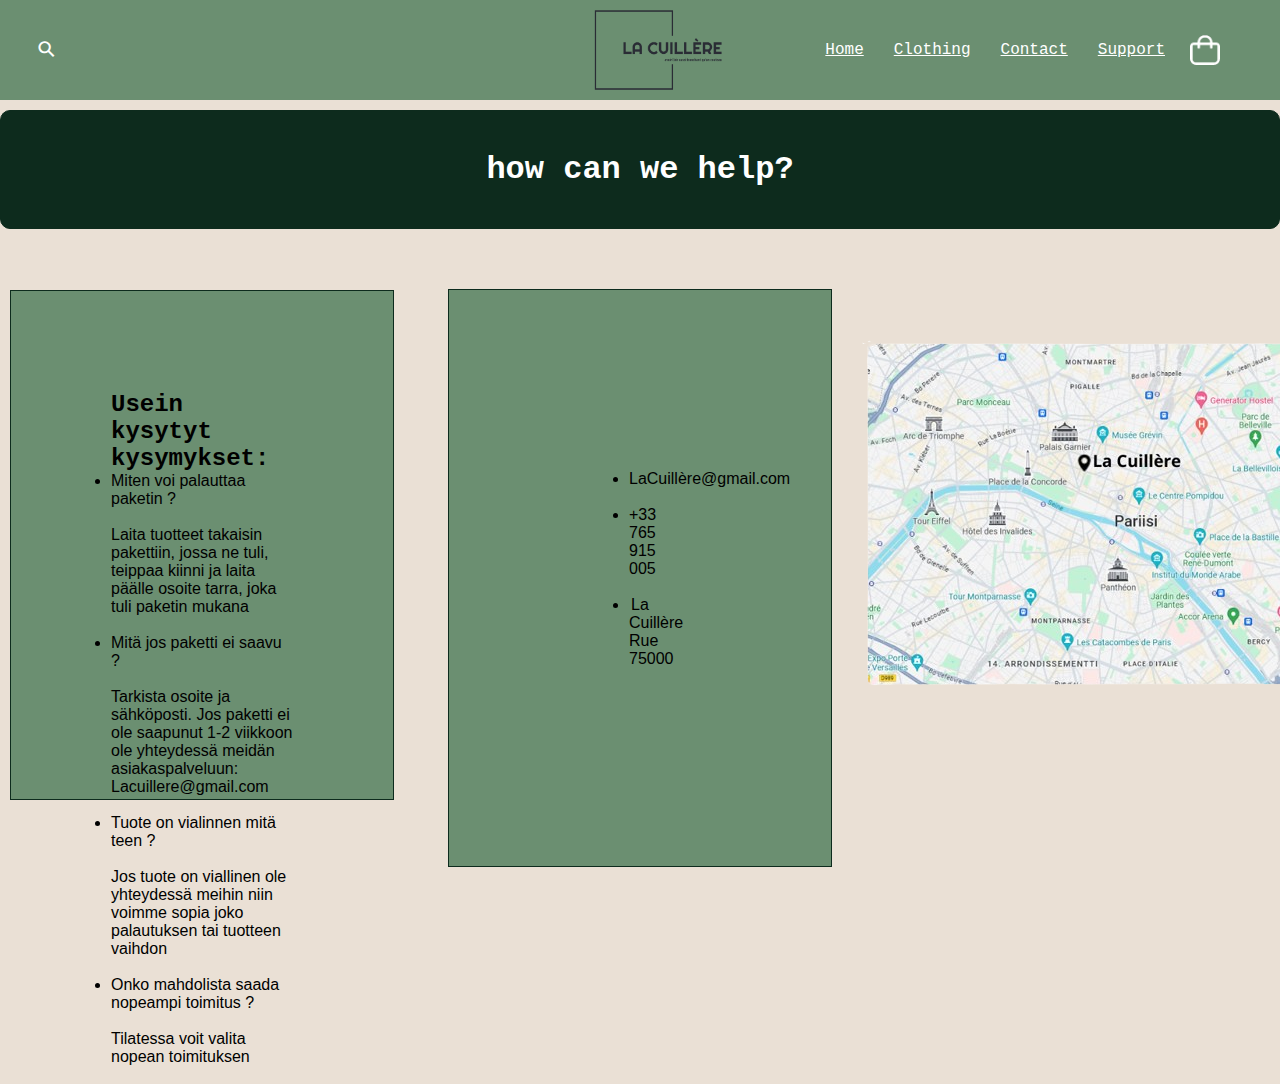
<file: sivut/tuki.html>
<!DOCTYPE html>
<html lang="en">
<head>
    <meta charset="UTF-8">
    <meta http-equiv="X-UA-Compatible" content="IE=edge">
    <meta name="viewport" content="width=device-width, initial-scale=1.0">
    <link rel="stylesheet" href="../css/main.css">
    <link rel="stylesheet" href="../css/rest.css">
    <title>la cuillère</title>
    <link rel="icon" type="image/x-icon" href="../img/spoon.png">
</head>
<body>
    <!--navbar-->
  <header class="header-main">

    <!-- Tämä on searchbar -->
   <!-- <li class="search">
            <div class="search-bar">
                    <form>
                            <input type="text" name="search" placeholder="Search...">
                    </form>
            </div>
    </li> -->
    <div class="search-container">
      <form action="/search" method="get">
        <input class="search" id="searchleft" type="search" name="q" placeholder="Search">
        <label class="button searchbutton" for="searchleft"><span class="mglass">&#9906;</span></label>
      </form>
    </div>
    <!--searchbar loppuu-->

  <div class="header-main-logo">
          <img src="../img/logo.png" width="159px" alt="logo">
  </div>
          <nav class="header-main-nav">
                  <ul>
                  <li><a href="../index.html">Home<a></li>
                  <li><a href="tuotteet.html">Clothing<a></li>
                  <li><a href="yhteystiedot.html">Contact<a></li>
                  <li><a href="tuki.html">Support<a></li>
                  </ul>
          </nav>
  <!--fb = laukun kuva , in = suurennuslasin kuva-->
  <div class="header-main-sm">
    <div>
    <a href="#"><div class="header-main-sm-fb"></div> </a>
    <!--<a href="#"><div class="header-main-sm-in"></div> </a>-->
    </div>
  </div>

</header>
<!--navbar loppuu-->

<!--Support sivu-->

<div class="ylä-laatikko">

        <h1>how can we help?</h1>

</div>

<div class="box-left">

        <h2>Usein kysytyt kysymykset:</h2> 

        <ul>
                <li>Miten voi palauttaa paketin ? <br><br>
                Laita tuotteet takaisin pakettiin, jossa ne tuli, teippaa kiinni ja laita päälle osoite tarra, joka tuli paketin mukana</li> <br>
                <li> Mitä jos paketti ei saavu ? <br><br>
                Tarkista osoite ja sähköposti. Jos paketti ei ole saapunut 1-2 viikkoon ole yhteydessä meidän asiakaspalveluun: Lacuillere@gmail.com</li> <br>
                <li> Tuote on vialinnen mitä teen ? <br><br>
                Jos tuote on viallinen ole yhteydessä meihin niin voimme sopia joko palautuksen tai tuotteen vaihdon</li ><br>
                <li>Onko mahdolista saada nopeampi toimitus ? <br><br>
                Tilatessa voit valita nopean toimituksen</li> <br>
        </ul>
       

</div>

<div class="box-1">

        <img src="../img/LA-.png" alt="kuva">

</div>

<div class="box-2">
        <ul>
        <li>LaCuillère@gmail.com</li>
        <br>
        <li>+33 765 915 005</li>
        <br>
        <li>La Cuillère Rue 75000</li>
        <br>
        </ul>

        
</div>

</body>
</html>
</file>
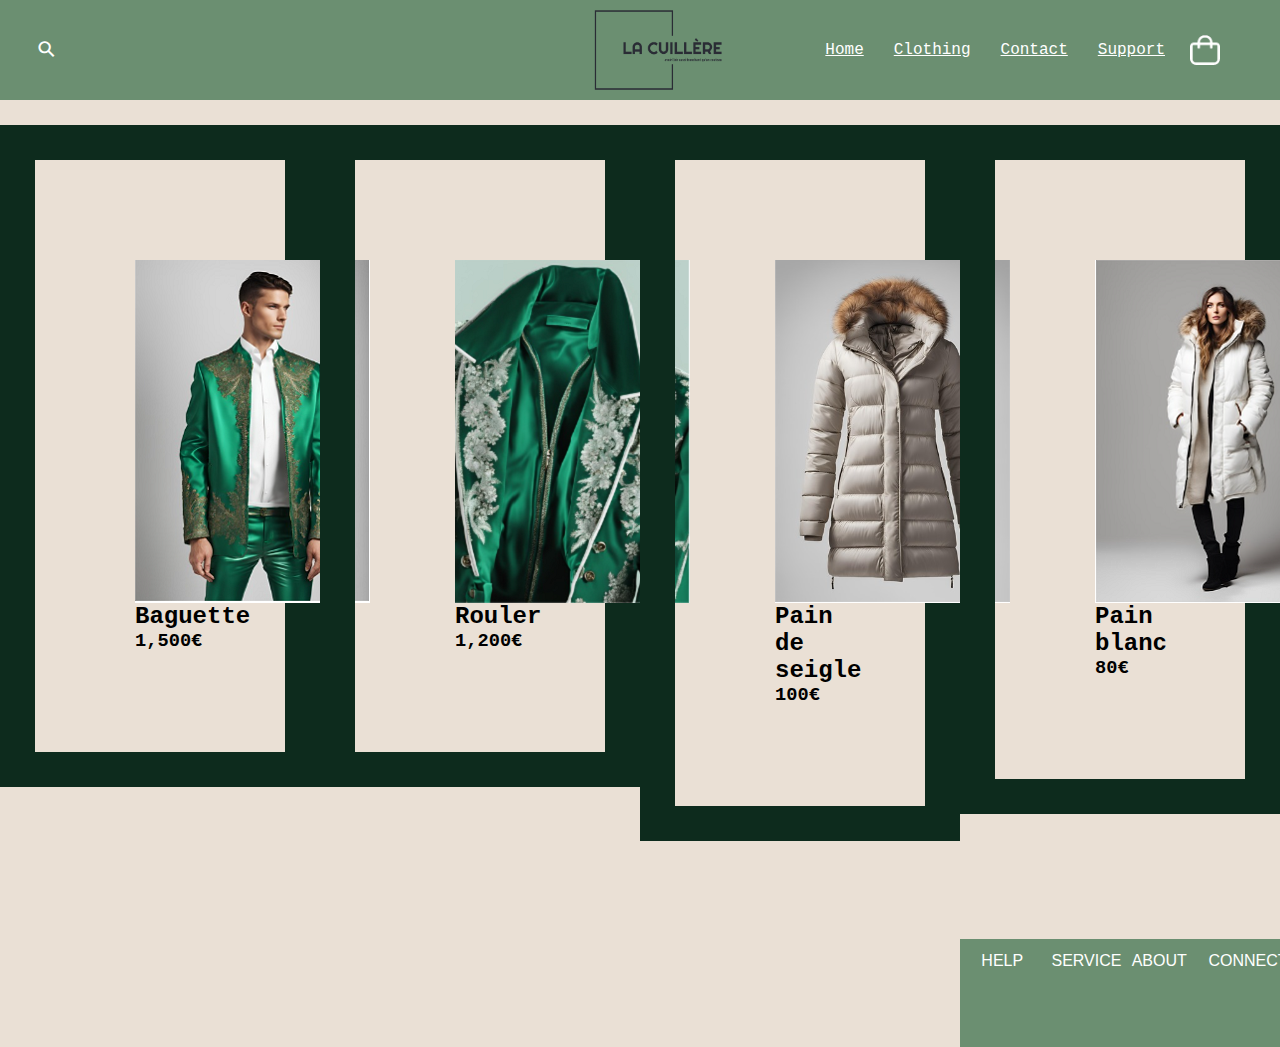
<file: sivut/tuotteet.html>
<!DOCTYPE html>
<html lang="en">
<head>
    <meta charset="UTF-8">
    <meta http-equiv="X-UA-Compatible" content="IE=edge">
    <meta name="viewport" content="width=device-width, initial-scale=1.0">
    <link type="text/javascript" href="../js/script.js">
    <link rel="stylesheet" href="../css/main.css">
    <link rel="stylesheet" href="../css/rest.css">
    <title>la cuillère</title>
    <link rel="icon" type="image/x-icon" href="../img/spoon.png">
</head>
<body>

    <header class="header-main">

        <!-- Tämä on searchbar -->
       <!-- <li class="search">
                <div class="search-bar">
                        <form>
                                <input type="text" name="search" placeholder="Search...">
                        </form>
                </div>
        </li> -->
        <div class="search-container">
          <form action="/search" method="get">
            <input class="search" id="searchleft" type="search" name="q" placeholder="Search">
            <label class="button searchbutton" for="searchleft"><span class="mglass">&#9906;</span></label>
          </form>
        </div>
        <!--searchbar loppuu-->
  
      <div class="header-main-logo">
              <img src="../img/logo.png" width="159px" alt="logo">
      </div>
              <nav class="header-main-nav">
                      <ul>
                      <li><a href="../index.html">Home<a></li>
                      <li><a href="tuotteet.html">Clothing<a></li>
                      <li><a href="yhteystiedot.html">Contact<a></li>
                      <li><a href="tuki.html">Support<a></li>
                      </ul>
              </nav>
      <!--fb = laukun kuva , in = suurennuslasin kuva-->
      <div class="header-main-sm">
        <div>
        <a href="#"><div class="header-main-sm-fb"></div> </a>
        <!--<a href="#"><div class="header-main-sm-in"></div> </a>-->
        </div>
      </div>
  
  </header>

        <div class="rivi">

        <div class="rivit">

                <img src="../img/takkimies-1.PNG" alt="takki">
                <h2> Baguette </h2>
                <h3> 1,500€ </h3>
        </div>

        <div class="rivit">

                <img src="../img/takki-1.PNG" alt="takkimies-1">
                <h2> Rouler </h2>
                <h3> 1,200€ </h3>
        </div>

        <div class="rivit">

                <img src="../img/takki-2.PNG" alt="takki2">
                <h2> Pain de seigle </h2>
                <h3> 100€ </h3>

        </div>

        <div class="rivit">

                <img src="../img/takkinainen-2.PNG" alt="takkinainen2">
                <h2> Pain blanc </h2>
                <h3> 80€ </h3>

        </div>

<!--footer eli sivun alhaalla oleva osio-->
<footer>
        <div class="footer-element1">
          <p>HELP</p>
        </div>
        <div class="footer-element2">
          <p>SERVICE</p>
        </div>
        <div class="footer-element3">
          <p>ABOUT</p>
        </div>
        <div class="footer-element4">
          <p>CONNECT</p>
        </div>
        <br> <br> <br>
      </footer>
      <!--footer päättyy-->
        
</body>
</html>
</file>
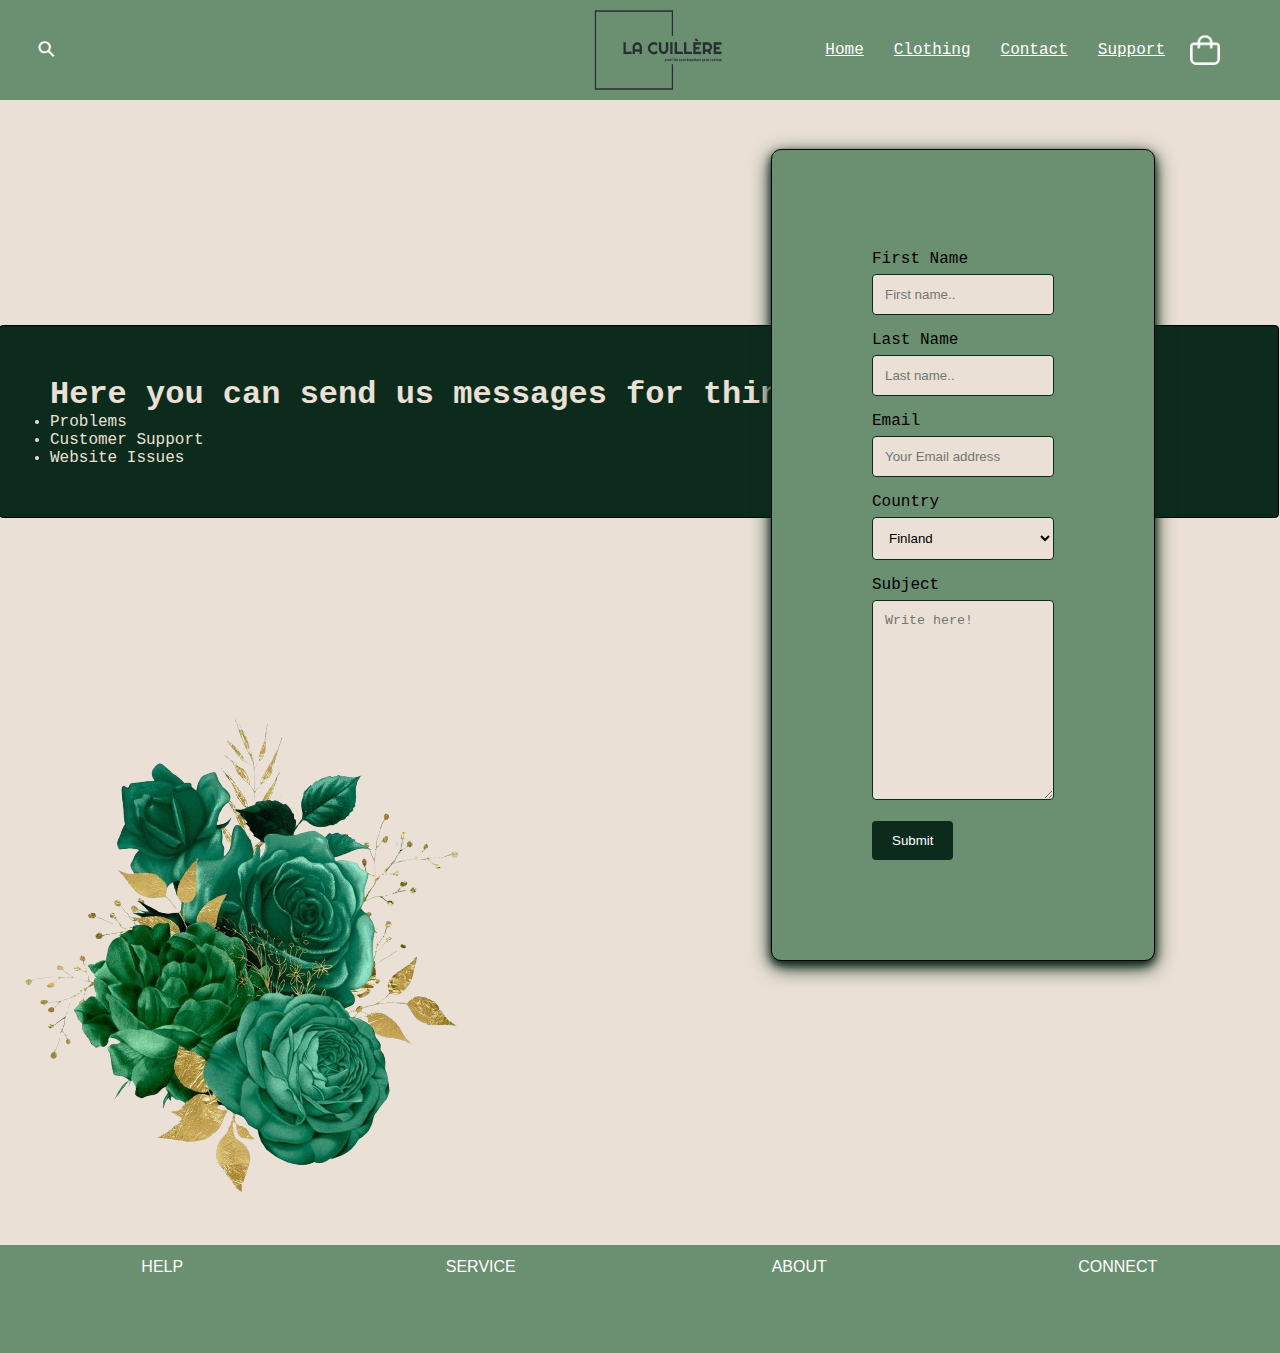
<file: sivut/yhteystiedot.html>
<!DOCTYPE html>
<html lang="en">
<head>
    <meta charset="UTF-8">
    <meta http-equiv="X-UA-Compatible" content="IE=edge">
    <meta name="viewport" content="width=device-width, initial-scale=1.0">
    <link rel="stylesheet" href="../css/main.css">
    <link rel="stylesheet" href="../css/rest.css">
    <script src="../js/script.js"></script>
    <title>la cuillère</title>
    <link rel="icon" type="image/x-icon" href="../img/spoon.png">
</head>
<body>
    <header class="header-main">

        <!-- Tämä on searchbar -->
       <!-- <li class="search">
                <div class="search-bar">
                        <form>
                                <input type="text" name="search" placeholder="Search...">
                        </form>
                </div>
        </li> -->
        <div class="search-container">
          <form action="/search" method="get">
            <input class="search" id="searchleft" type="search" name="q" placeholder="Search">
            <label class="button searchbutton" for="searchleft"><span class="mglass">&#9906;</span></label>
          </form>
        </div>
        <!--searchbar loppuu-->
  
      <div class="header-main-logo">
              <img src="../img/logo.png" width="159px" alt="logo">
      </div>
              <nav class="header-main-nav">
                      <ul>
                      <li><a href="../index.html">Home<a></li>
                      <li><a href="tuotteet.html">Clothing<a></li>
                      <li><a href="yhteystiedot.html">Contact<a></li>
                      <li><a href="tuki.html">Support<a></li>
                      </ul>
              </nav>
      <!--fb = laukun kuva , in = suurennuslasin kuva-->
      <div class="header-main-sm">
        <div>
        <a href="#"><div class="header-main-sm-fb"></div> </a>
        <!--<a href="#"><div class="header-main-sm-in"></div> </a>-->
        </div>
      </div>
  
  </header>
  

    <div class="information_support">
            <h1> Here you can send us messages for things like</h1>
        <ul>
            <li>Problems</li>
            <li>Customer Support</li>
            <li>Website Issues</li>
        </ul>
    </div>

    <div class="container">

        <label for="fname">First Name</label>
        <input type="text" id="fname" name="firstname" placeholder="First name..">
    
        <label for="lname">Last Name</label>
        <input type="text" id="lname" name="lastname" placeholder="Last name..">

        <label for="gmail">Email</label>
        <input type="text" id="gmail" name="address" placeholder="Your Email address">
    
        <label for="country">Country</label>
        <select id="country" name="country">
          <option value="Finland">Finland</option>
          <option value="Sweden">Sweden</option>
          <option value="Norway">Norway</option>
          <option value="Japan">Japan</option>
        </select>
    
        <label for="subject">Subject</label>
        <textarea id="subject" name="subject" placeholder="Write here!" style="height:200px"></textarea>
    
        <input type="submit" value="Submit">

    </div>

<div class="kukkakuva" >
  <img src="../img/green-removebg-preview.png"> </div>





<!--footer eli sivun alhaalla oleva osio-->
<footer>
  <div class="footer-element1">
    <p>HELP</p>
  </div>
  <div class="footer-element2">
    <p>SERVICE</p>
  </div>
  <div class="footer-element3">
    <p>ABOUT</p>
  </div>
  <div class="footer-element4">
    <p>CONNECT</p>
  </div>
  <br> <br> <br>
</footer>
<!--footer päättyy-->
</body>
</html>
</file>
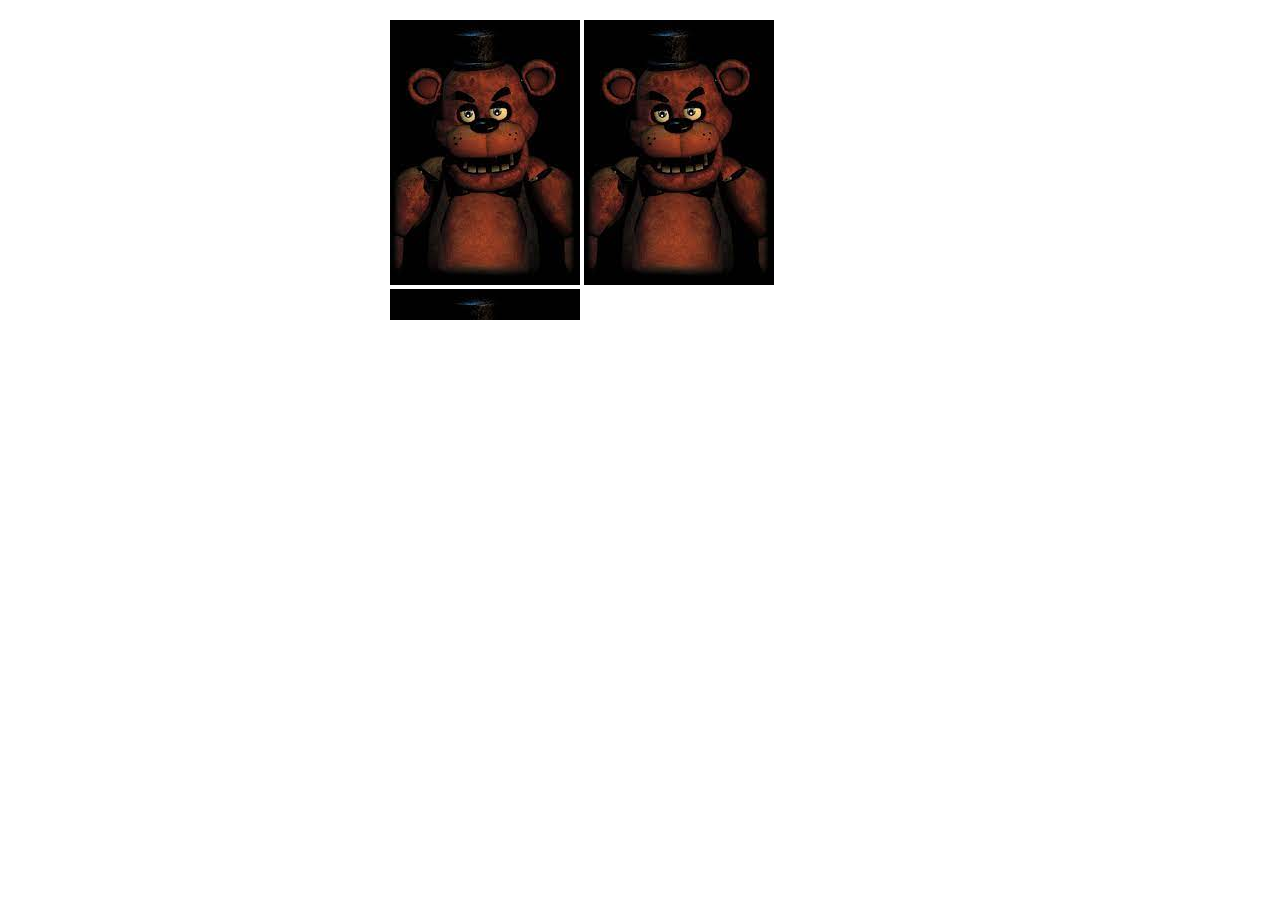
<file: testi/index6.html>
<!DOCTYPE html>
<html lang="en">
<head>
    <meta charset="UTF-8">
    <meta http-equiv="X-UA-Compatible" content="IE=edge">
    <meta name="viewport" content="width=device-width, initial-scale=1.0">
    <link rel="stylesheet" href="style6.css">
    <script src="script2.js"></script>
    
    <title>Document</title>
    <!--samun slideshow idea-->
</head>
<body>

<div id="slider">
    <img src="[data-uri]"></img>
    <img src="[data-uri]"></img> 
    <img src="[data-uri]"></img>
</div>

</body>
</html>
</file>
<file: css/main.css>
*{
    margin:0;
    padding:0;
}

h1 {
    font-family: 'Courier New', Courier, monospace;
}

.logo-img {
    display: block;
    margin-left: auto;
    margin-right: auto;
    width: 50%;
}

.header-main{
    width: 100%;
    height: 100px;
    background-color: #6b8f71;
    display: flex;
    justify-content: space-between;
}
.header-main-logo {
    width: fit-content;
    height: 100px;
    display: flex;
    position: relative;
    padding-left: 500px;
    margin-left: auto;
    margin-right: auto;
}
.header-main-logo img{
    height: 100px;
    align-self: center;
}
.header-main-nav {
    display: flex;
    width: fit-content;
    height: 100px;
    align-items: center;
}
/* tämä on nav teksti*/
.header-main-nav ul{
    list-style: none;
    margin-left: 30px;
}
.header-main-nav ul li{
    display: inline;
    float: left;
}
.header-main-nav ul li a{
    padding: 5px;
    font-family: 'Courier New', Courier, monospace;
    line-height: 60px;
    color: white;
}
.header-main-nav ul li a:hover{
    color: #0d2b1d;
}
/* loppuu */
.header-main-sm{
    width: fit-content;
    height: 100px;
    padding-right: 60px;
    display: flex;
    align-items: center;
    column-gap: 10px;
}
/*tämä on kuvan se b*/
.header-main-sm-fb {
    width: 30px;
    height: 30px;
    background-image: url(../img/shopping-bag.png);
    background-repeat: no-repeat;
    background-size: cover;
}
.header-main-sm-fb:hover {
    background-image: url(../img/shopping-bag-color.png);
}


/* Tämä on search-bar css */

.button {
	display: inline-block;
	margin: 4px 2px;
	background-color: #6b8f71;
	font-size: 14px;
	padding-left: 32px;
	padding-right: 32px;
	height: 50px;
	line-height: 50px;
	text-align: center;
	color: white;
	text-decoration: none;
	cursor: pointer;
	-moz-user-select: none;
	-khtml-user-select: none;
	-webkit-user-select: none;
	-ms-user-select: none;
	user-select: none;
}

.button:hover {
	transition-duration: 0.4s;
	-moz-transition-duration: 0.4s;
	-webkit-transition-duration: 0.4s;
	-o-transition-duration: 0.4s;
	background-color: #0d2b1d;
	color: #fff;
}

.search-container {
	position: relative;
	display: inline-block;
	margin: 4px 2px;
	height: 50px;
	width: 50px;
	vertical-align: bottom;
}

.mglass {
	display: inline-block;
	pointer-events: none;
    -webkit-transform: rotate(-45deg);
	-moz-transform: rotate(-45deg);
	-o-transform: rotate(-45deg);
	-ms-transform: rotate(-45deg);
}

.searchbutton {
	position: relative;
	font-size: 22px;
	width: 100%;
	margin: 40%;
	padding: 0;
}

.search:focus + .searchbutton {
	transition-duration: 0.4s;
	-moz-transition-duration: 0.4s;
	-webkit-transition-duration: 0.4s;
	-o-transition-duration: 0.4s;
	background-color: white;
	color: black;
}

.search {
	position: absolute;
	left: 49px; /* Button width-1px (Not 50px/100% because that will sometimes show a 1px line between the search box and button) */
	background-color: white;
	outline: none;
	border: none;
	padding: 0;
    margin: 40%;
	width: 0;
	height: 100%;
	z-index: 10;
	transition-duration: 0.4s;
	-moz-transition-duration: 0.4s;
	-webkit-transition-duration: 0.4s;
	-o-transition-duration: 0.4s;
}

.search:focus {
	width: 363px; /* Bar width+1px */
	padding: 0 16px 0 0;
}

.expandright {
	left: auto;
	right: 49px; /* Button width-1px */
}

.expandright:focus {
	padding: 0 0 0 16px;
}



/*SLIDESHOW*/
* {box-sizing: border-box;}
body {font-family: Verdana, sans-serif;}
.mySlides {display: none;}
img {vertical-align: middle;}

/* Slideshow container */
.slideshow-container {
  padding-top: 50px;
  padding-bottom: 50px;
  max-width: 1900px;
  position: relative;
  margin: auto;
}

/* The dots/bullets/indicators */
.dot {
  height: 5px;
  width: 5px;
  margin: 0 2px;
  background-color: #eae0d5;
  border-radius: 50%;
  display: inline-block;
  transition: background-color 0.6s ease;
}

.active {
  background-color: #eae0d5;
}

/* Fading animation */
.fade {
  animation-name: fade;
  animation-duration: 0.5s;
}

@keyframes fade {
  from {opacity: .4} 
  to {opacity: 1}
}

/* On smaller screens, decrease text size */
@media only screen and (max-width: 300px) {
  .text {font-size: 11px}
}

/*footer eli sivun alhaalla oleva osio*/
footer {
   /* text-align: center; */
    display: grid;
    grid-gap: 20px;
    justify-content: center;
    grid-template-columns: repeat(4, calc(25% - 20px)); 
    padding: 3px;
    background-color: #6b8f71;
    color: white;

  }

.footer-element1 {
    display: flex;
    justify-content: space-around;
    margin: 0;
    padding-top: 10px;
}
.footer-element2 {
    display: flex;
    justify-content: space-around;
    margin: 0;
    padding-top: 10px;
}
.footer-element3 {
    display: flex;
    justify-content: space-around;
    margin: 0;
    padding-top: 10px;
}
.footer-element4 {
    display: flex;
    justify-content: space-around;
    margin: 0;
    padding-top: 10px;
}

/*tarina*/

.tausta {
    background-color: #0d2b1d;
    padding: 150px;
    position: relative;
    bottom: 50px;
}

.tekstitausta {
    background-color: #eae0d5;
    width: 40%;
    border-radius: 2px;
   /* border: 1px solid #0c0c0c; */
    padding: 50px;
    position: relative;
    top: 0px;
    box-shadow: 0 4px 8px 0 #eae0d5, 0 6px 20px 0 #eae0d5;
    
}

.jinx-kuva {
    position: absolute;
    top: 65px;
    left: 900px;
}


/*tuki-sivun css*/

.ylä-laatikko {

    padding: 40px;
    position: relative;
    border: 1px solid #0d2b1d;
    background-color: #0d2b1d;
    color: white;
    width: 100%;
    text-align: center;
    box-sizing: border-box;
    border-radius: 10px;
    margin-top: 10px;


}

.box-left {
    text-align: left;
    top: 290px;
    padding: 100px;
    bottom: 100px;
    position: absolute;
    border: 1px solid #0d2b1d;
    background-color: #6b8f71;
    width: 30%;
    left: 10px;
    box-sizing: border-box;
    
}

.box-1 {
    
    float: right;
    top: 80px;
    position: relative;
    text-align: center;
    width: 30%;
    right: 80px;
    box-sizing: border-box;
    
}

.box-2 {
    position: relative;
    text-align: center;
    padding: 180px;
    width: 30%;
    top: 60px;
    left:0;
    right:0;
    bottom:0;
    margin:auto;
    border: 1px solid #0d2b1d;
    background-color: #6b8f71;
}
</file>
<file: css/rest.css>
h2 {
  font-family: 'Courier New', Courier, monospace;
}

h3 {
  font-family: 'Courier New', Courier, monospace;
}


/* Haku bar  */
input[type=text], select, textarea {
    width: 100%;
    padding: 12px;
    border: 1px solid #0d2b1d;
    background-color: #eae0d5;
    border-radius: 4px;
    box-sizing: border-box;
    margin-top: 6px;
    margin-bottom: 16px;
    resize: vertical;
  }
  
  input[type=submit] {
    background-color: #0d2b1d;
    color: white;
    padding: 12px 20px;
    border: none;
    border-radius: 4px;
    cursor: pointer;
  }
  
  input[type=submit]:hover {
    background-color: #6b8f71;
  }

  /* Haku bar end */


  /* oikea kirjoitus osio*/
  .container {
    box-shadow: 0 4px 8px 0 #0d2b1d, 0 6px 20px 0 #0d2b1d;
    position: relative;
    float: right;
    width: 30%;
    border-radius: 10px;
    border: 1px solid black;
    background-color: #6b8f71;
    padding: 100px;
    margin-right: 125px;
    margin-top: 15px;
    font-family: 'Courier New', Courier, monospace;
    bottom: 200px;

  }

  body {
    background-color: #eae0d5;
}
    /* Pitkä alla oleva osio*/
    
  .information_support {
    top: 200px;
    left: -1px;
    width: 100%;
    padding: 50px;
    position: relative;
    border: 1px solid black;
    background-color:  #0d2b1d;
    color:  #eae0d5;
    border-radius: 4px;
    box-sizing: border-box;
    margin-top: 25px;
    margin-bottom: 16px;
    font-family: 'Courier New', Courier, monospace;

  }

/* kukka kuva sivulla*/
.kukkakuva {
margin-top: 350px;
margin-left: 25px;

}
/*loppu*/

  /* Clothing panels */

.rivit {
  float: left;
  width: 25%;
  padding: 100px;
  border: 35px solid #0D2B1D;
  margin-top: 25px;
  margin-bottom: 125px;

}



 /* End of clohing panels */
</file>
<file: testi/style6.css>
/*samun slideshow testi*/
#slider {
    position: relative;
    overflow: hidden;
    margin: 20px auto;
    width: 500px;
    height: 300px;
}
</file>
